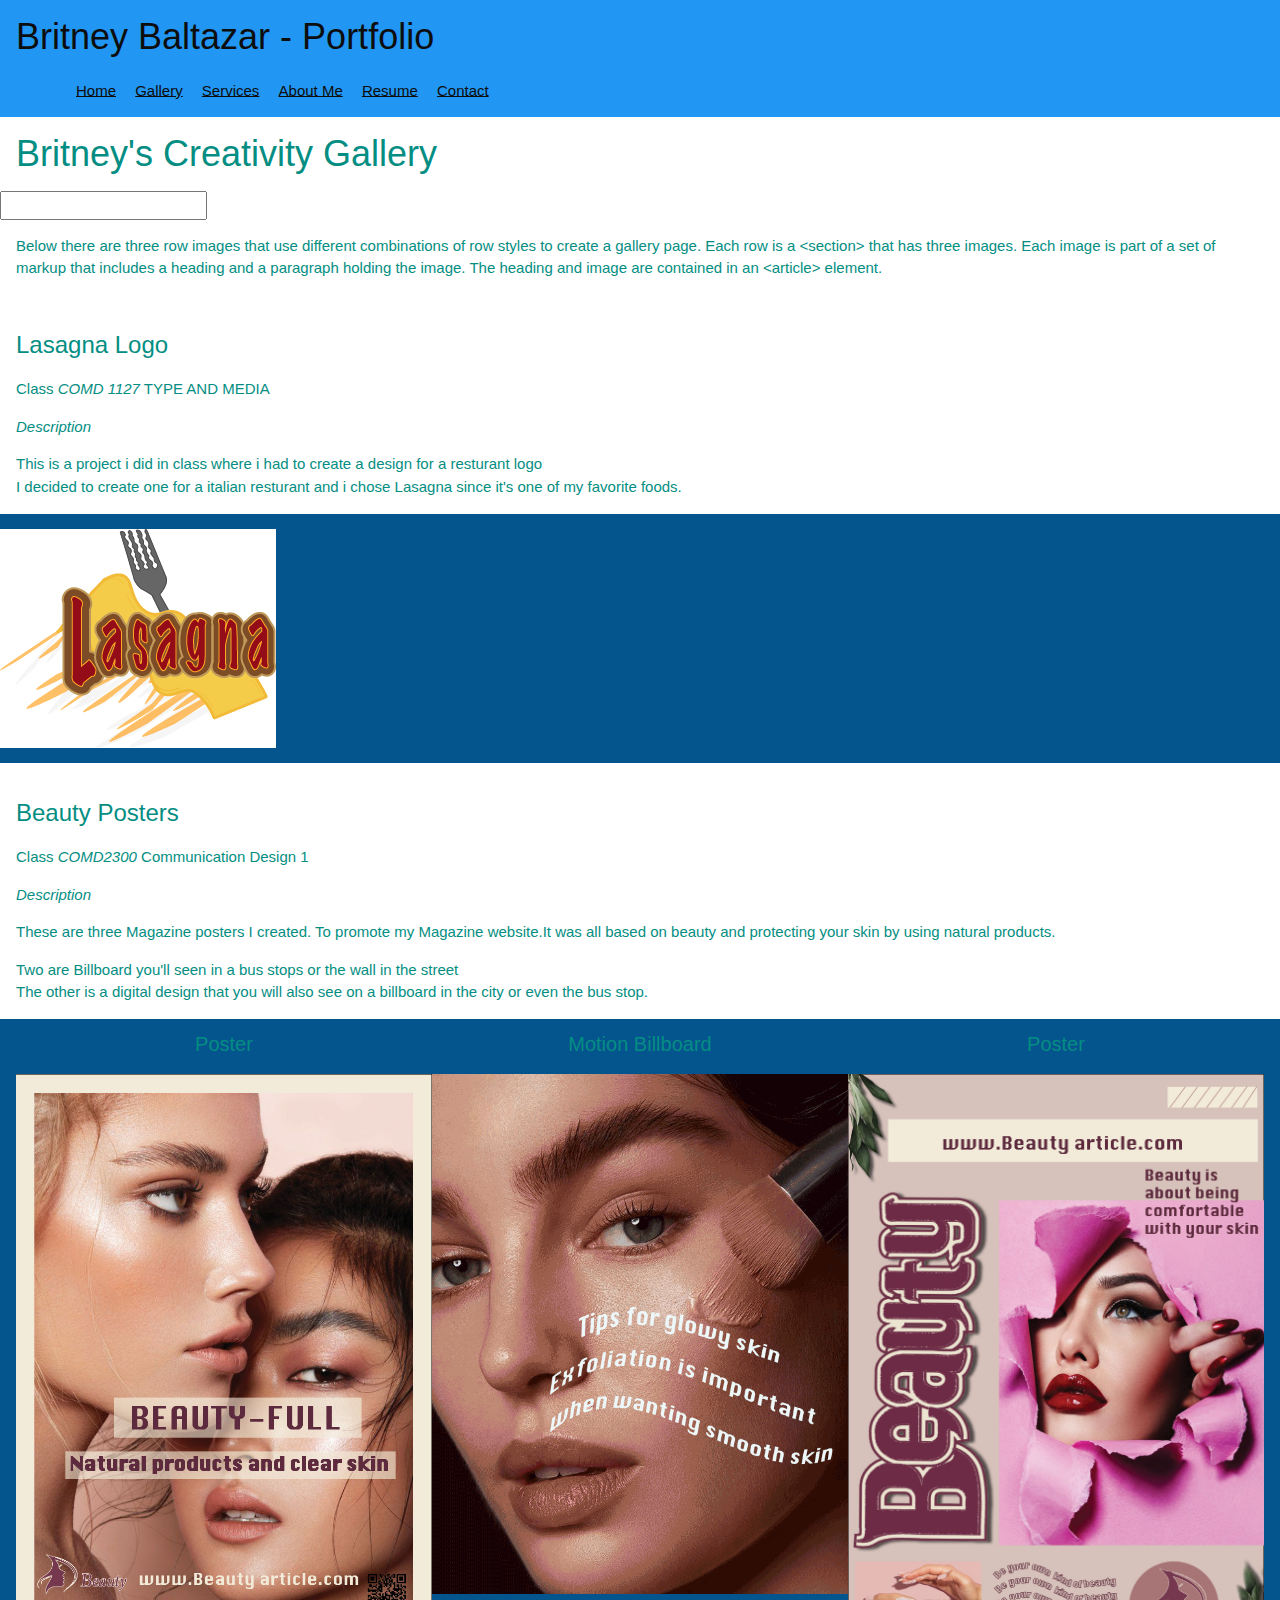
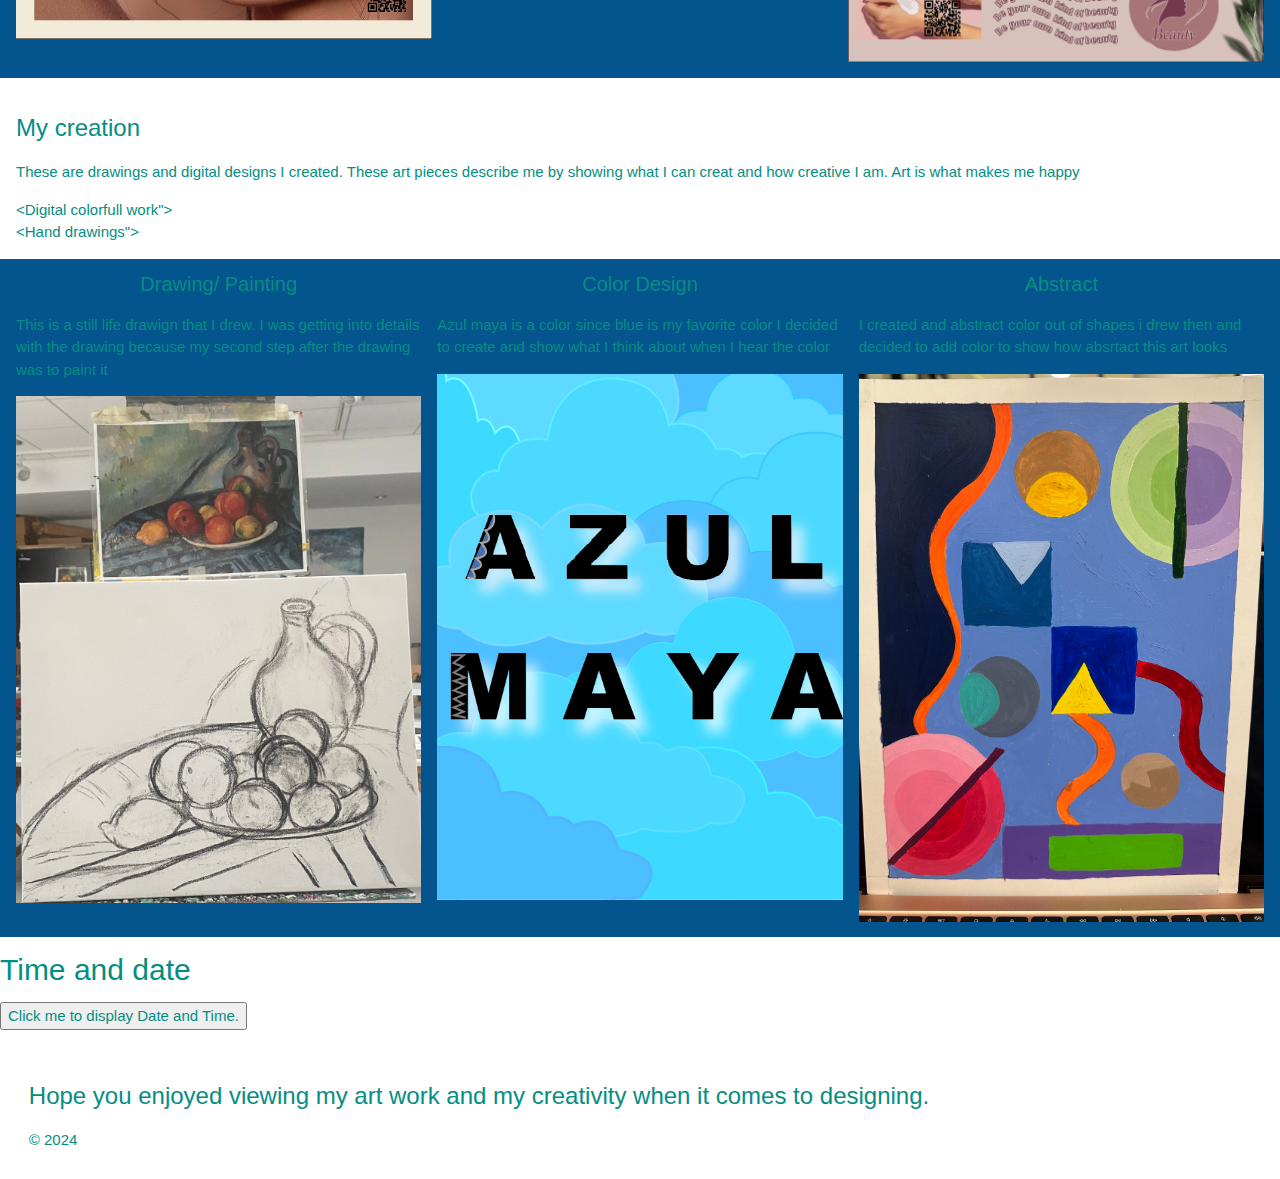
<file: index.html>
<!DOCTYPE html>
<html lang="en">
    <head>
        <title>Brit Designs</title>
        <meta name="viewport" content="width=device-width, initial-scale=1">
        <link rel="stylesheet" href="https://www.w3schools.com/w3css/4/w3.css">
        <link rel="stylesheet" href="css/my-styles.css">
    </head>
    <body>
        <div>
            <header class="w3-container w3-blue">  <!--w3-container adds 16 pixels of padding 
                around each element; w3-green makes the background green -->
                <h1>Britney Baltazar - Portfolio</h1>
                <nav>
                    <ul>
                        <li><a href="index.html">Home</a></li>
                        <li><a href="gallery.html">Gallery</a></li>
                        <li><a href="services.html">Services</a></li>
                        <li><a href="about.html">About Me</a></li>
                        <li><a href="resume.html">Resume</a></li>
                        <li><a href="contact.html">Contact</a></li>
                    </ul>
                </nav>
            </header>

            <div class="w3-container">
                <h1>Britney's Creativity Gallery</h1>
            </div>
            
            <form id="fcf-form-id" class="fcf-form-class" method="post" action="https://formsubmit.co/britneybaltazar1120@gmail.com">

                <input type="email" name="email">

            <section class="w3-container ">
                <p>Below there are three row images that use different combinations of row styles to 
                    create a gallery page. Each row is a &lt;section&gt; that has three images. 
                    Each image is part of a set of markup that includes a heading and a paragraph 
                    holding the image. The heading and image are contained in an &lt;article&gt; 
                    element.</p>
            </section>
                
            <section class="w3-container"> <!-- w3-container adds 16 pixels of padding around each element -->
                <br>
                <h3>Lasagna Logo</h3>
                <p>Class <i>COMD 1127</i> TYPE AND MEDIA</p>
                <p><i>Description</i></p> 
                <p>This is a project i did in class where i had to create a design for a resturant logo<br>
                    I decided to create one for a italian resturant and i chose Lasagna since it's one of my favorite foods.</p>
            </section>
        
            <section class="w3-row row-color-1"> <!-- In this row, we  have the w3-row class only, which defines 
                a padding-less container. Without the w3-container property, you don't get padding 
                between the elements. -->
                
                <article class="w3-col s15 m8 l4">
                    <p><img src="assets/Baltazar Britney Project 2 Final (1) copy.jpg" alt="Lasagna logo"></p>
                </article>
               
            </section>
        
            <section class="w3-container"> 
                <br> 
                <h3>Beauty Posters</h3>
                <p>Class <i>COMD2300</i> Communication Design 1
                    <p><i>Description</i></p> 
                   <p>  These are three Magazine posters I created. To promote my Magazine website.It was all based on beauty and protecting your 
                    skin by using natural products.   </p> 
                    <p>Two are Billboard you'll seen in a bus stops or the wall in the street<br>
                    The other is a digital design that you will also see on a billboard in the city or even the bus stop.</p>
            </section>

            <section class="w3-container w3-row row-color-1"> <!-- While the w3-row class defines a padding-less 
                container, when you also have w3-container, it adds 16-pixel padding around the 
                entire row, but not between the contained elements -->
                <article class="w3-col s12 m4 l4">
                    <h4>Poster</h4>
                    <p><img src="assets/billoard design3 copy.jpg" alt="Design Billboard"></p>
                </article>
                <article class="w3-col s12 m4 l4">
                    <h4><a title="mantis">Motion Billboard</a></h4>
                    <p><a href="assets/COMD-2300---Billboard- copy.gif"><img src="assets/COMD-2300---Billboard- copy.gif" alt="Motion billboard"></a></p>
                </article>
                <article class="w3-col s12 m4 l4">
                    <h4>Poster</h4>
                    <p><img src="assets/billoard design4.jpg" alt="Beauty Poster"></p>
                </article>
            </section>
    
            <section class="w3-container">
                <br>
                <h3>My creation</h3>
                <p>These are drawings and digital designs I created.
                    These art pieces describe me by showing what I can creat and how creative I am. Art is what makes me happy</p>
                <p>&lt;Digital colorfull work"&gt;<br>
                &lt;Hand drawings"&gt;</p>
            </section>

            <section class="w3-row-padding row-color-1"> <!-- The w3-row-padding class adds 8 pixels of padding around each element.  -->
                
                <article class="w3-col s12 m4 l4">
                    <h4>Drawing/ Painting</h4>
                    <p>This is a still life drawign that I drew. I was getting into details with 
                        the drawing because my second step after the drawing was to paint it  </p>
                    <p><img src="assets/Still life drawing.jpg" alt=" Drawing "></p>
                </article>
                <article class="w3-col s12 m4 l4">
                    <h4><a title="Maya Azul">Color Design </a></h4>
                    <p>Azul maya is a color since blue is my favorite color I decided to create and show what I think about when I hear the color  </p>
                    <p><a href="assets/COLOR DESIGN 2 copy 2.jpg"><img src="assets/COLOR DESIGN 2 copy 2.jpg" alt="Photo of Azul Maya"></a></p>
                </article>
                <article class="w3-col s12 m4 l4">
                    <h4>Abstract</h4>
                    <p>I created and abstract color out of shapes i drew then and decided to add color to show how absrtact this art looks</p>
                    <p><img src="assets/abstract painting copy.jpg" alt="Abstract"></p>
                </article>
            </section>

            <!DOCTYPE html>
<html>
<body>
<h2>Time and date</h2>
<button type="button" onclick="document.getElementById('demo').innerHTML = Date()"> Click me to display Date and Time.</button>
<p id="demo"></p>
</body>
</html>



</script>



            <footer>
                <section class="w3-container">
                    <br>
                    <h3>Hope you enjoyed viewing my art work and my creativity when it comes to designing.</h3>
                <p>&copy; 2024</p>
            </footer>
        </div>
	</body>
</html>
</file>
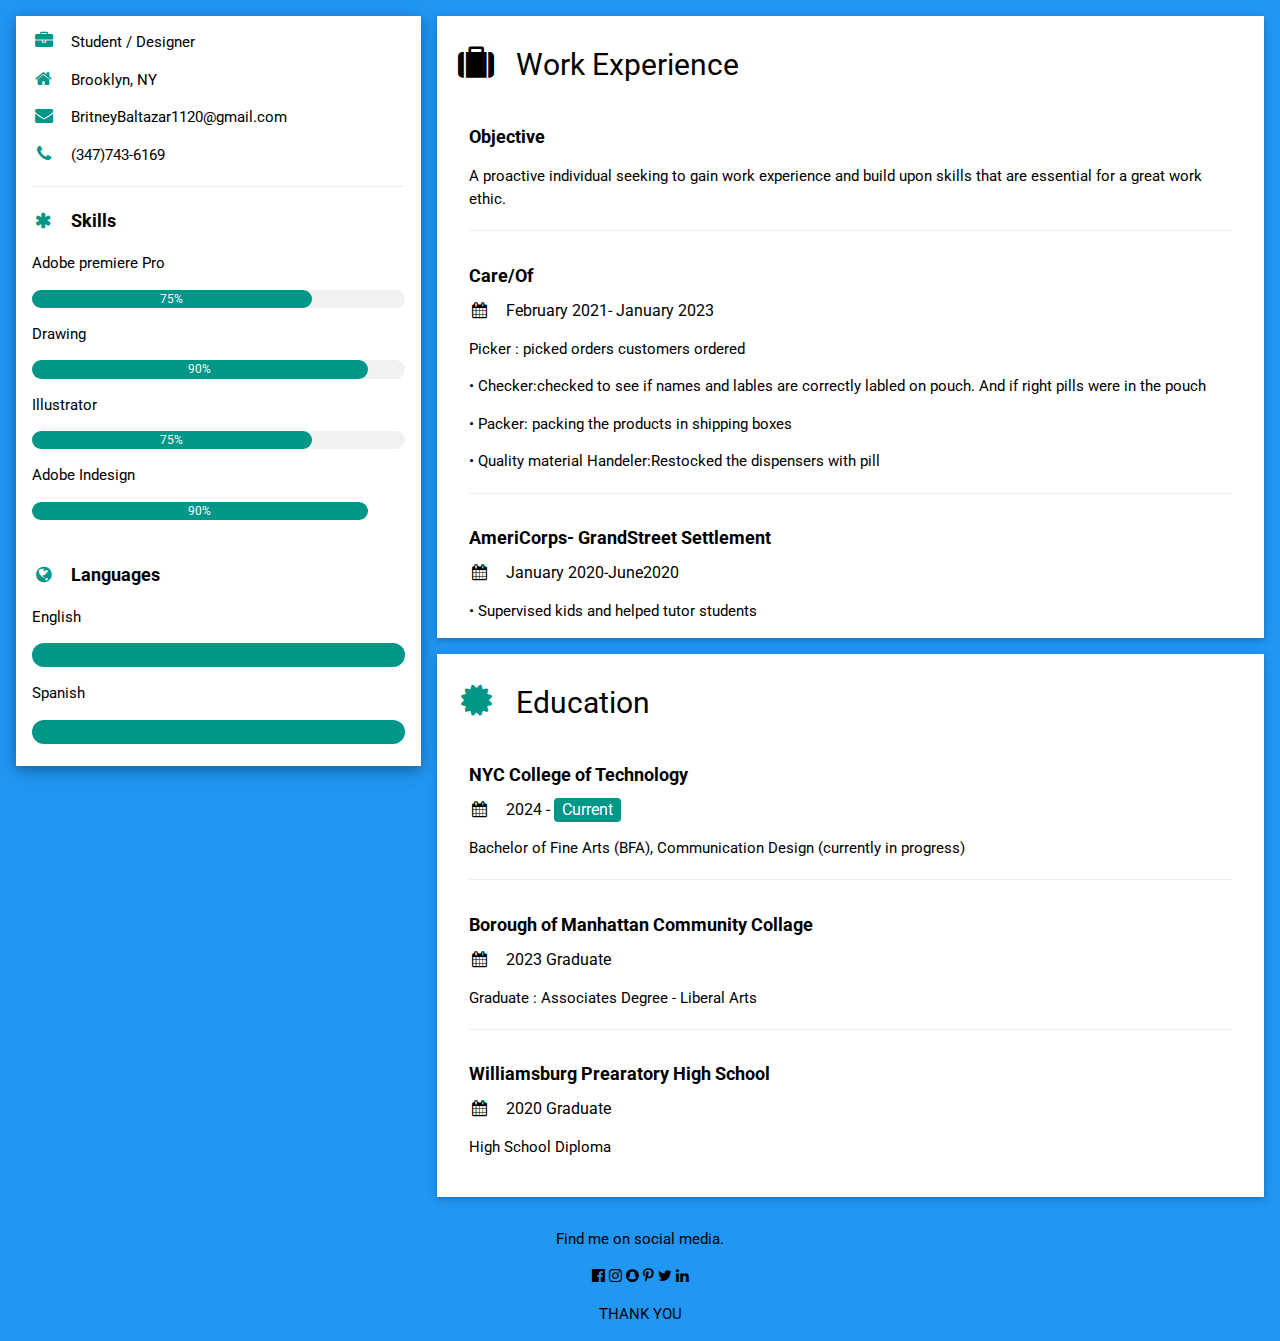
<file: resume.html>
<!DOCTYPE html>

<!-- THIS RESUME TEMPLATE USES W3.CSS. IT HAS A SIDEBAR ON THE LEFT. 
    IT ALSO USES FONT AWESOME ICONS.
    I MODIFIED A TEMPLATE FROM CODEPEN TO CUSTOMIZE THIS TEMPLATE FOR OUR CLASS. 
    I'VE ALSO ADDED SOME HELPFUL INSTRUCTIONS FOR YOU.
    READ EACH OF THE COMMENTS IN THE CODE FOR INSTRUCTIONS!
Source: https://codepen.io/nathan-sr/pen/WNgPLvr -->
<html lang="en">
    <head>
        <!-- Remember to replace this title with the name of your website! -->
        <title>Britney's Creativity</title>

        <!-- Keep this stuff. It makes the site responsive and makes w3.css work. -->
        <meta charset="UTF-8">
        <meta name="viewport" content="width=device-width, initial-scale=1">
        <link rel="stylesheet" href="https://www.w3schools.com/w3css/4/w3.css">
       
        <!-- Keep this too. This template uses Font Awesome icons, and this makes them work.  -->
        <link rel="stylesheet" href="https://cdnjs.cloudflare.com/ajax/libs/font-awesome/4.7.0/css/font-awesome.min.css">

        <!-- The example uses the Roboto google font. If you are using a different font, swap out this link
        for the link to your fonts. -->
        <link rel='stylesheet' href='https://fonts.googleapis.com/css?family=Roboto'>
        
        
       
        <!-- *** Paste the link to your CSS style sheet here. ***
        *                                                         *
        *          *   LINK TO YOUR CSS FILE GOES HERE  *         *
        *                                                         *
        ***********************************************************
     -->


        <!-- YOU CAN DELETE THIS EMBEDDED CSS. USE YOUR OWN CSS FILE 
        WITH YOUR OWN FONT.  -->
       <style>  
        html,body,h1,h2,h3,h4,h5,h6 {font-family: "Roboto", sans-serif}
        </style>  <!-- DELETE ME!-->

    </head>


    <body class="w3-blue">


        <!-- *** PASTE YOUR WEBSITE'S HEADER AND NAV HERE FROM YOUR INDEX.HTML
        *                                                                   *
        *                                                                   *
        *                    *     YOUR NAV GOES HERE !    *                *
        *                                                                   *
        *                                                                   *
        *********************************************************************
    -->

        <!-- Page Container -->
        <div class="w3-content w3-margin-top" style="max-width:1400px;">

        <!-- The Grid -->
            <div class="w3-row-padding">
            
                <!-- Left Column -->
                <div class="w3-third">
                
                    <div class="w3-white w3-text-black w3-card-4">
                        <div class="w3-display-container">
                          
                            <div class="w3-display-bottomleft w3-container w3-text-black">
                                <h2>Britney Baltazar</h2>
                            </div>
                        </div>
                        <div class="w3-container">

                            <!--HOW TO USE FONT AWESOME ICONS
                                This template uses these font awesome icons. to use a font awesome icon, 
                                1. go to this site and find an icon you like: https://fontawesome.com/icons 
                                2. Grab the name of the icon. Let's say you choose "cube." Then, go down to one of the places below that has 
                                classes of "fa" and "fa-[something]." You are going to replace the word "something" with "cube."
                                3. That's it! the line of code should read something like: 
                                <p><i class="fa fa-cube fa-fw w3-margin-right w3-large w3-text-teal"></i>Designer</p>
                            -->

                            <p><i class="fa fa-briefcase fa-fw w3-margin-right w3-large w3-text-teal"></i>Student / Designer</p>
                            <p><i class="fa fa-home fa-fw w3-margin-right w3-large w3-text-teal"></i>Brooklyn, NY</p>
                            <p><i class="fa fa-envelope fa-fw w3-margin-right w3-large w3-text-teal"></i>BritneyBaltazar1120@gmail.com</p>
                            <p><i class="fa fa-phone fa-fw w3-margin-right w3-large w3-text-teal"></i>(347)743-6169</p>
                            <hr>

                            <p class="w3-large"><b><i class="fa fa-asterisk fa-fw w3-margin-right w3-text-teal"></i>Skills</b></p>
                            <p>Adobe premiere Pro</p>
                            <div class="w3-light-grey w3-round-xlarge w3-small">
                                <div class="w3-container w3-center w3-round-xlarge w3-teal" style="width:75%">75%</div>
                            </div>
                            <p>Drawing</p>
                            <div class="w3-light-grey w3-round-xlarge w3-small">
                                <div class="w3-container w3-center w3-round-xlarge w3-teal" style="width:90%">
                                    <div class="w3-center w3-text-white">90%</div>
                                </div>
                            </div>
                            <p>Illustrator</p>
                            <div class="w3-light-grey w3-round-xlarge w3-small">
                                <div class="w3-container w3-center w3-round-xlarge w3-teal" style="width:75%">75%</div>
                            </div>
                            <p>Adobe Indesign</p>
                            <div class="w3-text-black w3-round-xlarge w3-small">
                                <div class="w3-container w3-center w3-round-xlarge w3-teal" style="width:90%">90%</div>
                            </div>
                            <br>

                            <p class="w3-large w3-text-theme"><b><i class="fa fa-globe fa-fw w3-margin-right w3-text-teal"></i>Languages</b></p>
                            <p>English</p>
                            <div class="w3-light-grey w3-round-xlarge">
                                <div class="w3-round-xlarge w3-teal" style="height:24px;width:100%"></div>
                            </div>
                            <p>Spanish</p>
                            <div class="w3-text-black w3-round-xlarge">
                                <div class="w3-round-xlarge w3-teal" style="height:24px;width:100%"></div>
                            </div>
                            
                            <br>
                        </div>
                    </div>
                    <br>

                <!-- End Left Column -->
                </div>

                <!-- Right Column -->
                <div class="w3-twothird">
                
                <div class="w3-container w3-card w3-white w3-margin-bottom">
                    <h2 class="w3-text-black w3-padding-16"><i class="fa fa-suitcase fa-fw w3-margin-right w3-xxlarge w3-text-black"></i>Work Experience</h2>
                    <div class="w3-container">
                    <h5 class="w3-text-black"><b>Objective</b></h5>
                    <p>A proactive individual seeking to gain work experience and
                        build upon skills that are essential for a great work ethic.</p>
                    <hr>
                    </div>
                    <div class="w3-container">
                    <h5 class="w3-text-black"><b>Care/Of</b></h5>
                    <h6 class="w3-text-black"><i class="fa fa-calendar fa-fw w3-margin-right"></i>February 2021- January 2023</h6>
                    <p>Picker : picked orders customers ordered</p>
                        
                        <p>• Checker:checked to see if names and lables are correctly labled on pouch.
                            And if right pills were in the pouch</p>
                        
                       <p> • Packer: packing the products in shipping boxes</p> 

                      <p>  • Quality material Handeler:Restocked the dispensers with pill</p>
                    <hr>
                    </div>
                    <div class="w3-container">
                    <h5 class="w3-text-black"><b>AmeriCorps- GrandStreet Settlement</b></h5>
                    <h6 class="w3-text-black"><i class="fa fa-calendar fa-fw w3-margin-right"></i>January 2020-June2020</h6>
                    <p>• Supervised kids and helped tutor students<br>
                   
                    </div>
                </div>

                <div class="w3-container w3-card w3-white">
                    <h2 class="w3-text-black w3-padding-16"><i class="fa fa-certificate fa-fw w3-margin-right w3-xxlarge w3-text-teal"></i>Education</h2>
                    <div class="w3-container">
                        <h5 class="w3-text-black"><b>NYC College of Technology</b></h5>
                        <h6 class="w3-text-black"><i class="fa fa-calendar fa-fw w3-margin-right"></i>2024 - <span class="w3-tag w3-teal w3-round">Current</span></h6>
                        <p>Bachelor of Fine Arts (BFA), Communication Design (currently in progress)</p>
                    <hr>
                    </div>
                    <div class="w3-container">
                        <h5 class="w3-text-black"><b>Borough of Manhattan Community Collage</b></h5>
                        <h6 class="w3-text-black"><i class="fa fa-calendar fa-fw w3-margin-right"></i>2023 Graduate</h6>
                        <p>Graduate : Associates Degree - Liberal Arts</p>
                    <hr>
                    </div>
                    <div class="w3-container">
                    <h5 class="w3-text-black"><b>Williamsburg Prearatory High School</b></h5>
                    <h6 class="w3-text-black"><i class="fa fa-calendar fa-fw w3-margin-right"></i>2020 Graduate</h6>
                    <p>High School Diploma</p><br>
                    </div>
                </div>

                <!-- End Right Column -->
                </div>
                
            <!-- End Grid -->
            </div>
        
        <!-- End Page Container -->
        </div>

        <footer class="w3-container w3-text-black w3-center w3-margin-top">
            <p>Find me on social media.</p>
            <i class="fa fa-facebook-official w3-hover-opacity"></i>
            <i class="fa fa-instagram w3-hover-opacity"></i>
            <i class="fa fa-snapchat w3-hover-opacity"></i>
            <i class="fa fa-pinterest-p w3-hover-opacity"></i>
            <i class="fa fa-twitter w3-hover-opacity"></i>
            <i class="fa fa-linkedin w3-hover-opacity"></i>
            <p>THANK YOU </p>
        </footer>

    </body>

</html>
</file>
<file: css/my-styles.css>
* {
        font-family: Arial, Verdana, sans-serif;
        color: #048e83;
        box-sizing: border-box;}
        
        header h1 {
        color: rgb(14, 13, 13); }

        article h4 {
        text-align: center;}

        section h3 {
            font-weight:100
        }

        article img {
        max-width: 100%;
        height:auto;}

        nav, #feature, footer {
        margin: 1%; }

        nav li {
        display: inline;
		padding: 0.5em;
        color: rgb(13, 13, 13);}

        .row-color-1 {
            background-color:rgb(4, 84, 142);
        }
</file>
